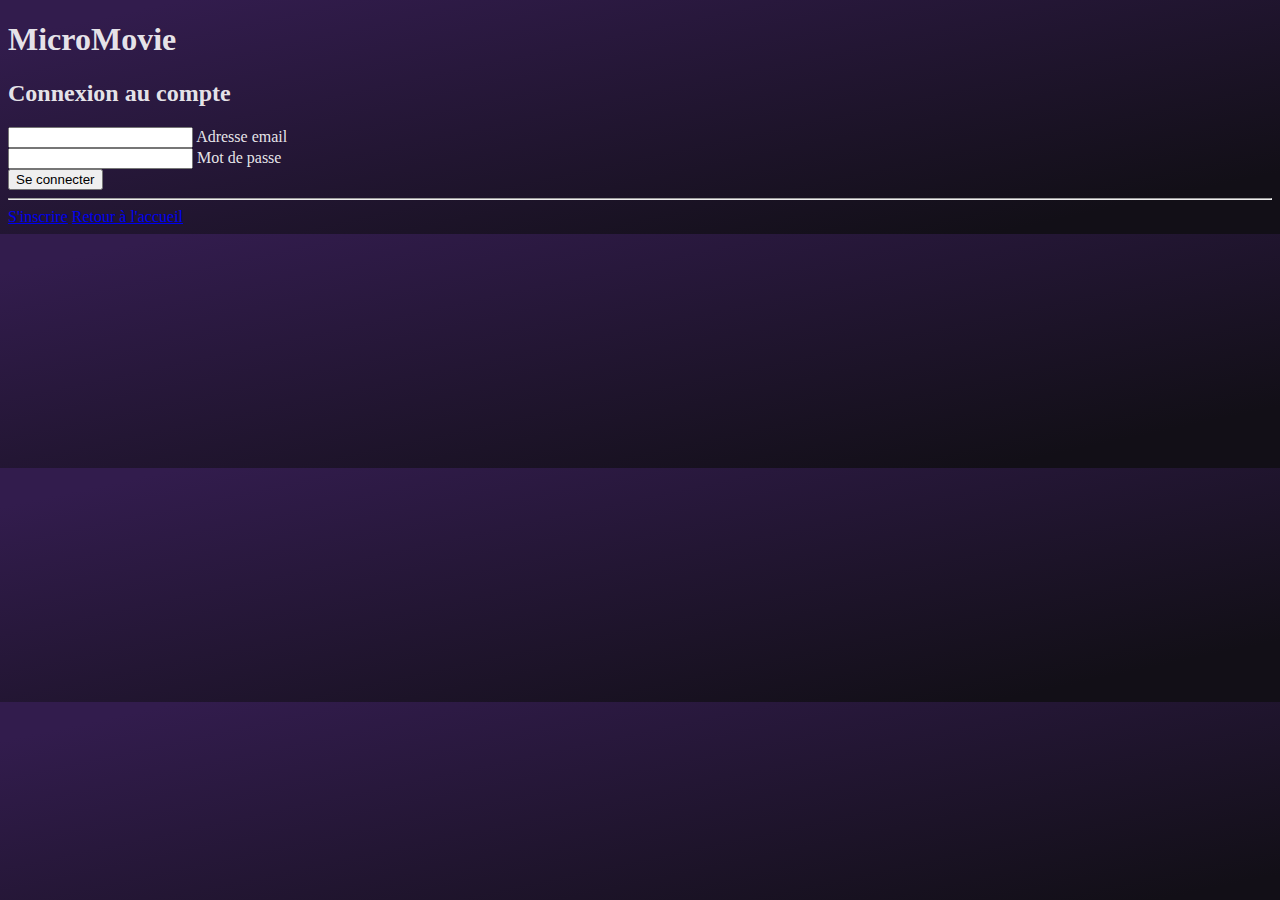
<file: login.html>
<!DOCTYPE html>
<html lang="en">
    <head>
        <meta charset="UTF-8" />
        <meta http-equiv="X-UA-Compatible" content="IE=edge" />
        <meta name="viewport" content="width=device-width, initial-scale=1.0" />
        <title>MicroMovie</title>

        <!-- Importation de Bootstrap -->
        <link
            href="https://cdn.jsdelivr.net/npm/bootstrap@5.3.0-alpha1/dist/css/bootstrap.min.css"
            rel="stylesheet"
            integrity="sha384-GLhlTQ8iRABdZLl6O3oVMWSktQOp6b7In1Zl3/Jr59b6EGGoI1aFkw7cmDA6j6gD"
            crossorigin="anonymous"
        />

        <link rel="stylesheet" href="./css/boostrap-page.css" />

        <script
            defer
            src="https://cdn.jsdelivr.net/npm/bootstrap@5.3.0-alpha1/dist/js/bootstrap.bundle.min.js"
            integrity="sha384-w76AqPfDkMBDXo30jS1Sgez6pr3x5MlQ1ZAGC+nuZB+EYdgRZgiwxhTBTkF7CXvN"
            crossorigin="anonymous"
        ></script>
    </head>

    <body
        class="vw-100 vh-100 d-flex flex-column justify-content-center m-0 bg-black text-white"
    >
        <main
            class="col-10 col-sm-8 col-md-6 col-lg-6 col-xl-4 col-xxl-4 m-auto"
        >
            <form action="./php/login.php" method="POST">
                <div class="d-flex flex-column align-items-start">
                    <h1 class="align-self-center mb-4">MicroMovie</h1>
                    <h2 class="h4 mb-3 fw-normal opacity-50">
                        Connexion au compte
                    </h2>

                    <div class="form-floating w-100 mb-3">
                        <input
                            type="email"
                            class="form-control bg-dark text-white border-0 bg-opacity-50"
                            id="email"
                            placeholder=" "
                            name="user_mail"
                        />
                        <label for="email" class="opacity-25"
                            >Adresse email</label
                        >
                    </div>

                    <div class="form-floating w-100 mb-3">
                        <input
                            type="password"
                            class="form-control bg-dark text-white border-0 bg-opacity-50"
                            id="password"
                            placeholder=" "
                            name="user_password"
                        />
                        <label for="password" class="opacity-25"
                            >Mot de passe</label
                        >
                    </div>

                    <button
                        class="w-100 btn btn-lg btn-primary"
                        type="submit"
                        id="submit"
                        name="connect"
                    >
                        Se connecter
                    </button>

                    <hr class="align-self-stretch m-4 border-opacity-10" />

                    <div
                        class="d-flex w-100 justify-content-between align-items-center flex-column flex-sm-row gap-2"
                    >
                        <a href="./register.html" class="text-decoration-none"
                            >S'inscrire</a
                        >
                        <a href="./index.php" class="text-decoration-none"
                            >Retour à l'accueil</a
                        >
                    </div>
                </div>
            </form>
        </main>
    </body>
</html>
</file>
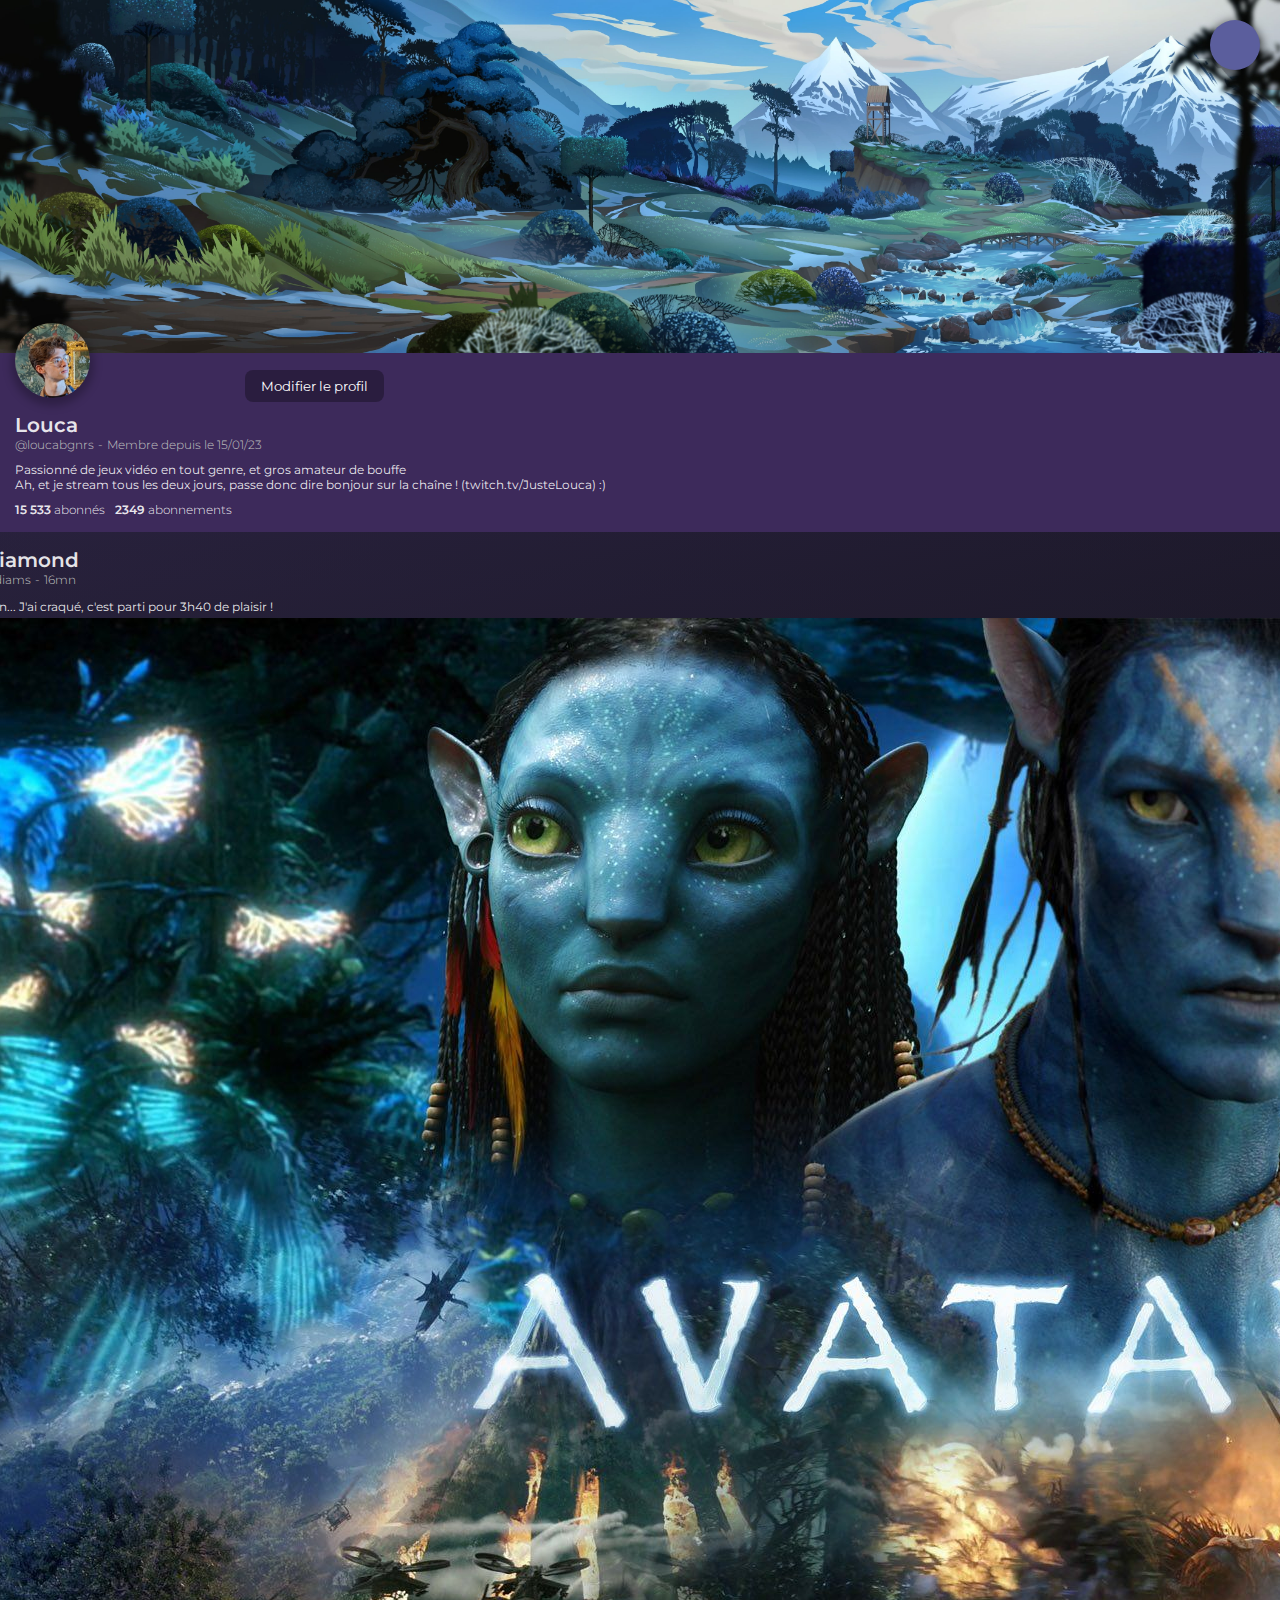
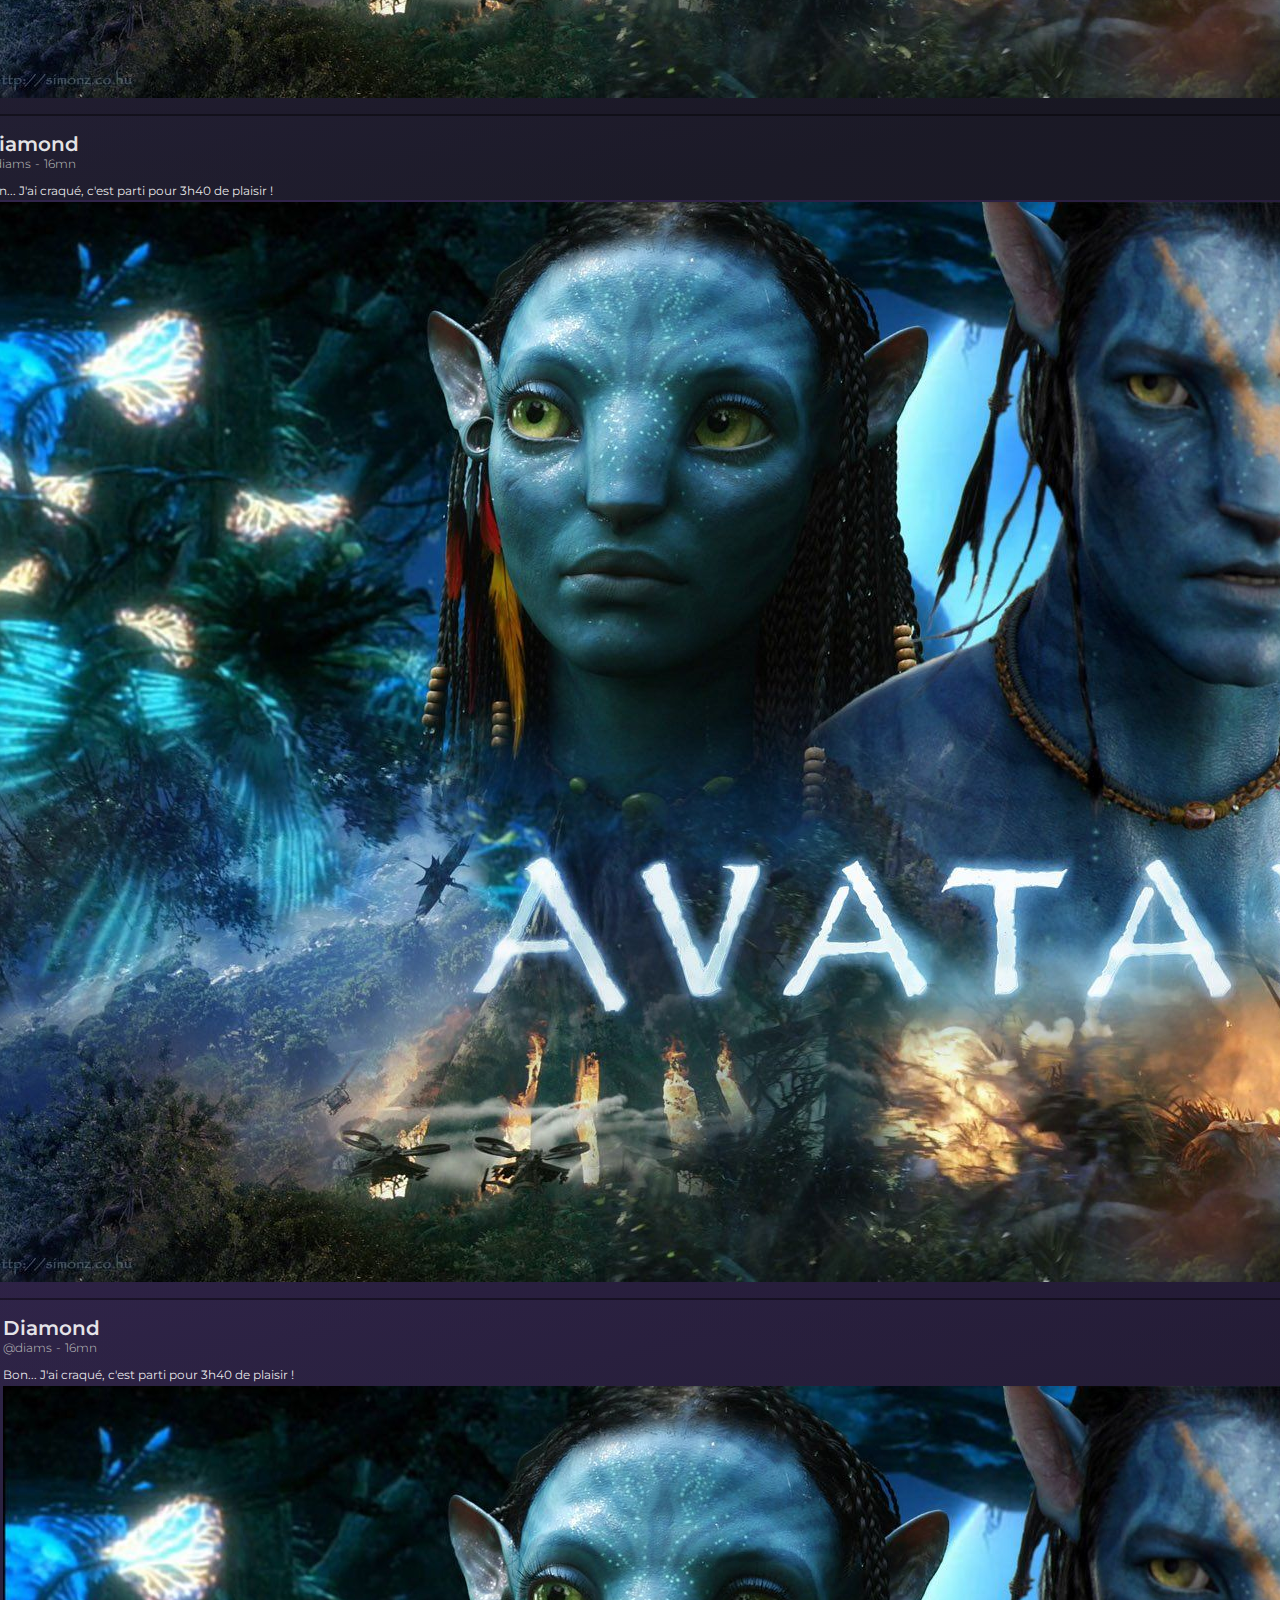
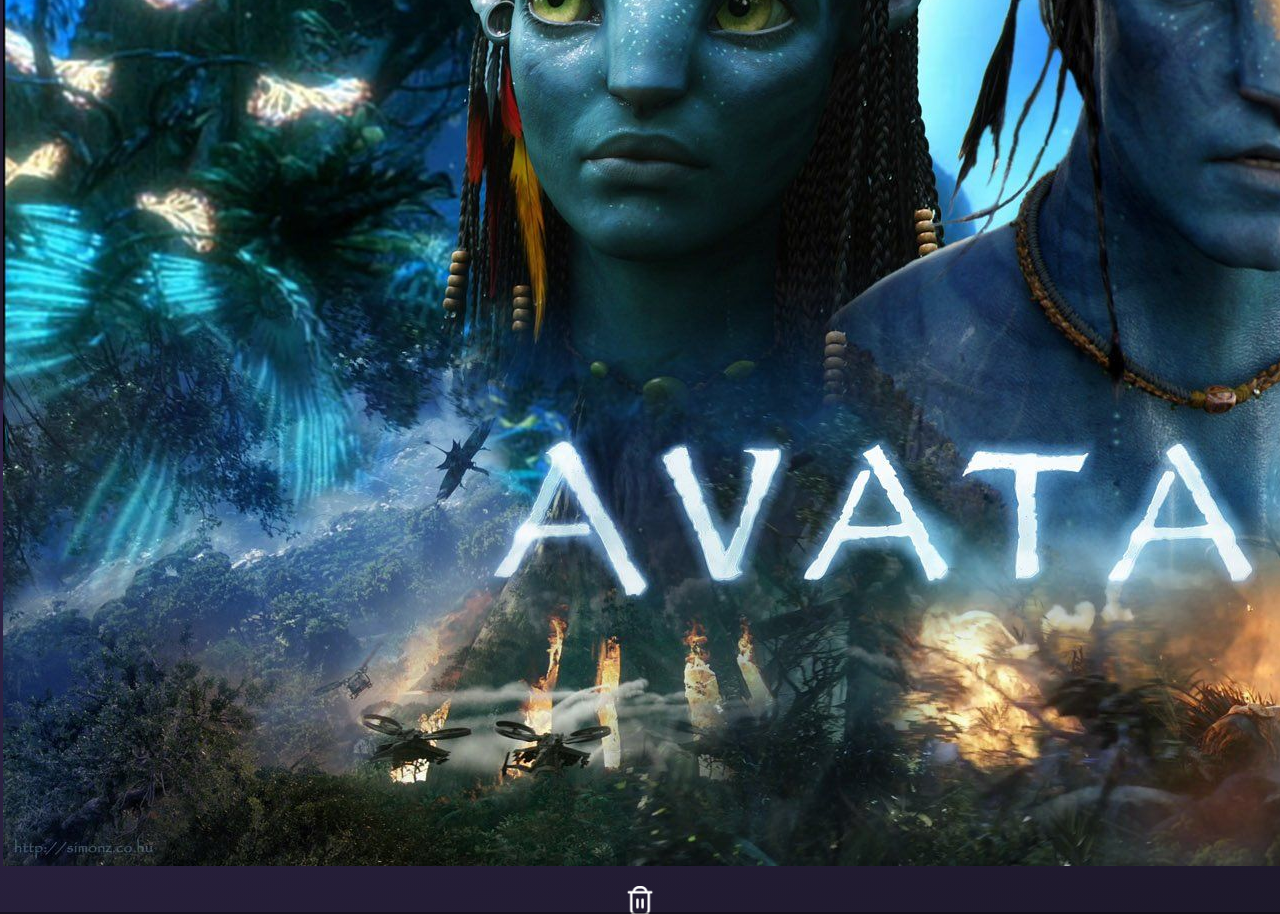
<file: profile.html>
<!DOCTYPE html>
<html lang="en">
    <head>
        <meta charset="UTF-8" />
        <meta http-equiv="X-UA-Compatible" content="IE=edge" />
        <meta name="viewport" content="width=device-width, initial-scale=1.0" />
        <title>Profile Page</title>

        <link rel="stylesheet" href="./css/style.css" />

        <link
            rel="stylesheet"
            href="https://cdn-uicons.flaticon.com/uicons-solid-rounded/css/uicons-solid-rounded.css"
        />
        <link
            rel="stylesheet"
            href="https://cdn-uicons.flaticon.com/uicons-regular-rounded/css/uicons-regular-rounded.css"
        />
        <link
            rel="stylesheet"
            href="https://cdn-uicons.flaticon.com/uicons-regular-straight/css/uicons-regular-straight.css"
        />

        <script defer src="./js/delete.js"></script>
    </head>
    <body>
        <div class="overlay-delete delete-hidden">
            <div class="delete-modal">
                <h2>Supprimer le post</h2>
                <div class="delete-choice">
                    <div class="non">
                        <h3>Non...</h3>
                    </div>
                    <div class="oui">
                        <h3>Oui !</h3>
                    </div>
                </div>
            </div>
        </div>

        <section class="profile-scroll">
            <img
                src="./images/profile-banner/wallpaperflare.com_wallpaper.jpg"
                alt="Banner"
                class="banner"
            />
            <a href="./index.php">
                <div class="exit">
                    <i class="fi fi-rr-angle-right"></i>
                </div>
            </a>
            <div class="profile">
                <div class="profile-config">
                    <img src="./images/pp/PP_Louca.jpg" alt="Photo de profil" />
                    <button class="config">Modifier le profil</button>
                </div>
                <div class="id id-profile">
                    <div class="display-name">
                        <h2 class="username">Louca</h2>
                    </div>
                    <div class="div-handle">
                        <h3 class="handle">@loucabgnrs</h3>
                        <h3 class="dash">-</h3>
                        <h3 class="time">Membre depuis le 15/01/23</h3>
                    </div>
                </div>
                <p>
                    Passionné de jeux vidéo en tout genre, et gros amateur de
                    bouffe<br />Ah, et je stream tous les deux jours, passe donc
                    dire bonjour sur la chaîne ! (twitch.tv/JusteLouca) :)
                </p>
                <div class="stats-abo">
                    <div class="abonnes">
                        <h5 class="abonnes-stats-strong">15 533</h5>
                        <h5 class="abonnes-stats">abonnés</h5>
                    </div>
                    <div class="abonnements">
                        <h5 class="abonnements-stats-strong">2349</h5>
                        <h5 class="abonnements-stats">abonnements</h5>
                    </div>
                </div>
            </div>
            <div class="publication">
                <div class="div-publication">
                    <img class="pp" src="./images/pp/PPLou.png" alt="🖼️" />
                    <div class="content-publication">
                        <div class="id">
                            <div class="name">
                                <h2 class="username">Diamond</h2>
                            </div>
                            <div class="div-handle">
                                <h3 class="handle">@diams</h3>
                                <h3 class="dash">-</h3>
                                <h3 class="time">16mn</h3>
                            </div>
                        </div>
                        <div class="post">
                            <p>
                                Bon... J'ai craqué, c'est parti pour 3h40 de
                                plaisir !
                            </p>
                            <img src="./images/img-post/avatar.jpg" alt="🖼️" />
                        </div>
                    </div>
                    <img
                        class="poubelle"
                        src="./images/icons/poubelle.png"
                        alt="🗑️"
                    />
                </div>
                <div class="transition"></div>
            </div>
            <div class="publication">
                <div class="div-publication">
                    <img class="pp" src="./images/pp/PPLou.png" alt="🖼️" />
                    <div class="content-publication">
                        <div class="id">
                            <div class="name">
                                <h2 class="username">Diamond</h2>
                            </div>
                            <div class="div-handle">
                                <h3 class="handle">@diams</h3>
                                <h3 class="dash">-</h3>
                                <h3 class="time">16mn</h3>
                            </div>
                        </div>
                        <div class="post">
                            <p>
                                Bon... J'ai craqué, c'est parti pour 3h40 de
                                plaisir !
                            </p>
                            <img src="./images/img-post/avatar.jpg" alt="🖼️" />
                        </div>
                    </div>
                    <img
                        class="poubelle"
                        src="./images/icons/poubelle.png"
                        alt="🗑️"
                    />
                </div>
                <div class="transition"></div>
            </div>
            <div class="publication">
                <div class="div-publication">
                    <img class="pp" src="./images/pp/PPLou.png" alt="🖼️" />
                    <div class="content-publication">
                        <div class="id">
                            <div class="name">
                                <h2 class="username">Diamond</h2>
                            </div>
                            <div class="div-handle">
                                <h3 class="handle">@diams</h3>
                                <h3 class="dash">-</h3>
                                <h3 class="time">16mn</h3>
                            </div>
                        </div>
                        <div class="post">
                            <p>
                                Bon... J'ai craqué, c'est parti pour 3h40 de
                                plaisir !
                            </p>
                            <img src="./images/img-post/avatar.jpg" alt="🖼️" />
                        </div>
                    </div>
                </div>
                <img
                    class="poubelle"
                    src="./images/icons/poubelle.png"
                    alt="🗑️"
                />
                <div class="transition"></div>
            </div>
        </section>
    </body>
</html>
</file>
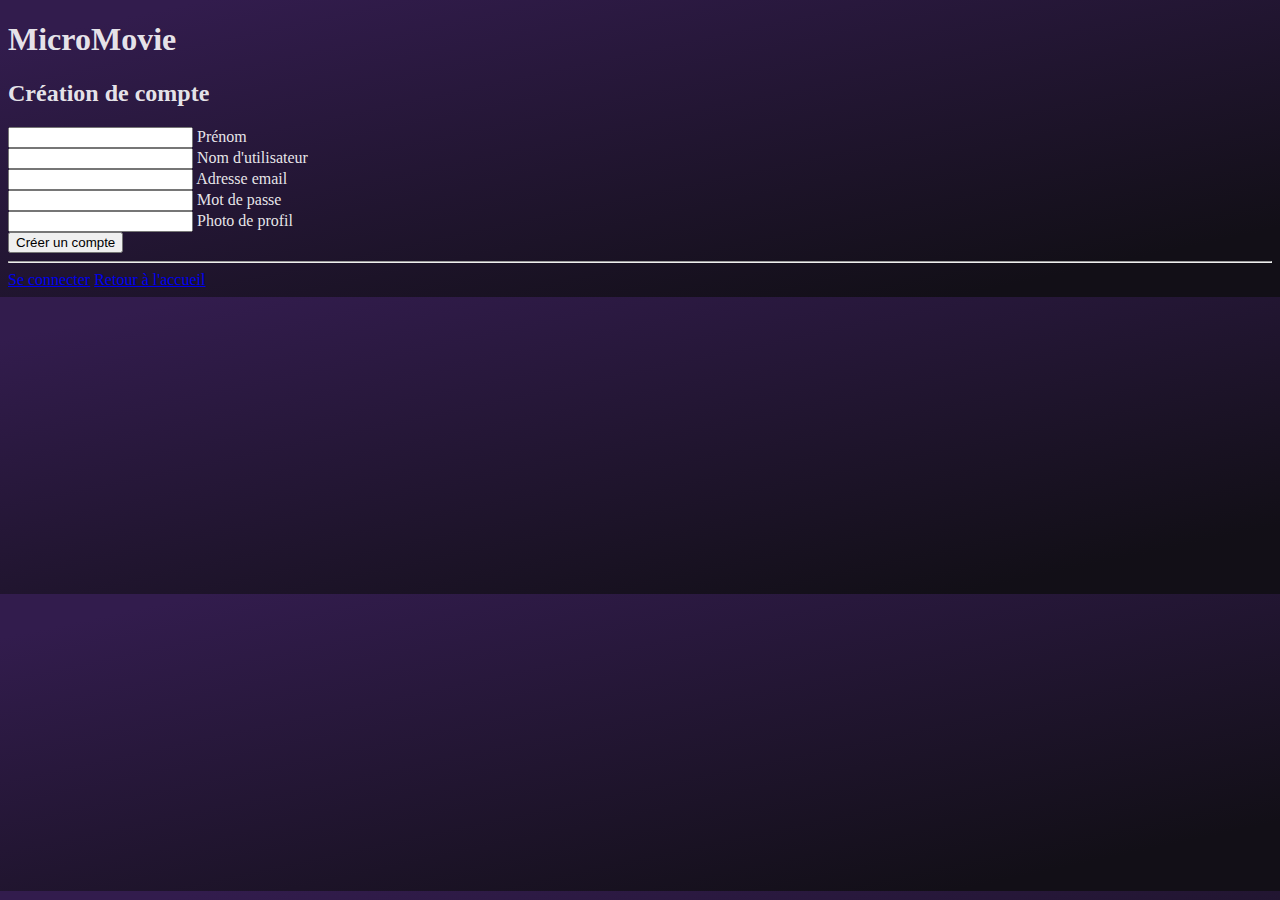
<file: register.html>
<!DOCTYPE html>
<html lang="en">
    <head>
        <meta charset="UTF-8" />
        <meta http-equiv="X-UA-Compatible" content="IE=edge" />
        <meta name="viewport" content="width=device-width, initial-scale=1.0" />
        <title>MicroMovie</title>

        <!-- Importation de Bootstrap -->
        <link
            href="https://cdn.jsdelivr.net/npm/bootstrap@5.3.0-alpha1/dist/css/bootstrap.min.css"
            rel="stylesheet"
            integrity="sha384-GLhlTQ8iRABdZLl6O3oVMWSktQOp6b7In1Zl3/Jr59b6EGGoI1aFkw7cmDA6j6gD"
            crossorigin="anonymous"
        />
        
        <link rel="stylesheet" href="./css/boostrap-page.css" />

        <script
            defer
            src="https://cdn.jsdelivr.net/npm/bootstrap@5.3.0-alpha1/dist/js/bootstrap.bundle.min.js"
            integrity="sha384-w76AqPfDkMBDXo30jS1Sgez6pr3x5MlQ1ZAGC+nuZB+EYdgRZgiwxhTBTkF7CXvN"
            crossorigin="anonymous"
        ></script>
    </head>

    <body
        class="vw-100 vh-100 d-flex flex-column justify-content-center m-0 bg-black text-white"
    >
        <main
            class="col-10 col-sm-8 col-md-6 col-lg-6 col-xl-4 col-xxl-4 m-auto"
        >
            <form action="./php/register.php" method="POST">
                <div class="d-flex flex-column align-items-start">
                    <h1 class="align-self-center mb-4">MicroMovie</h1>
                    <h2 class="h4 mb-3 fw-normal opacity-50">
                        Création de compte
                    </h2>

                    <div class="form-floating w-100 mb-3">
                        <input
                            type="text"
                            class="form-control bg-dark text-white border-0 bg-opacity-50"
                            id="name"
                            placeholder=" "
                            name="user_name"
                            autocomplete="off"
                        />
                        <label for="name" class="opacity-25">Prénom</label>
                    </div>

                    <div class="form-floating w-100 mb-3">
                        <input
                            type="text"
                            class="form-control bg-dark text-white border-0 bg-opacity-50"
                            id="username"
                            placeholder=" "
                            name="user_nickname"
                            autocomplete="off"
                        />
                        <label for="username" class="opacity-25"
                            >Nom d'utilisateur</label
                        >
                    </div>

                    <div class="form-floating w-100 mb-3">
                        <input
                            type="email"
                            class="form-control bg-dark text-white border-0 bg-opacity-50"
                            id="email"
                            placeholder=" "
                            name="user_mail"
                            autocomplete="off"
                        />
                        <label for="email" class="opacity-25"
                            >Adresse email</label
                        >
                    </div>

                    <div class="form-floating w-100 mb-3">
                        <input
                            type="password"
                            class="form-control bg-dark text-white border-0 bg-opacity-50"
                            id="password"
                            placeholder=" "
                            name="user_password"
                            autocomplete="off"
                        />
                        <label for="password" class="opacity-25"
                            >Mot de passe</label
                        >
                    </div>

                    <div class="form-floating w-100 mb-3">
                        <input
                            type="text"
                            class="form-control bg-dark text-white border-0 bg-opacity-50"
                            id="picture"
                            placeholder=" "
                            name="user_pic"
                            autocomplete="off"
                        />
                        <label for="picture" class="opacity-25"
                            >Photo de profil</label
                        >
                    </div>

                    <button
                        class="w-100 btn btn-lg btn-primary"
                        type="submit"
                        id="submit"
                        name="create"
                    >
                        Créer un compte
                    </button>

                    <hr class="align-self-stretch m-4 border-opacity-10" />

                    <div
                        class="d-flex w-100 justify-content-between align-items-center flex-column flex-sm-row gap-2"
                    >
                        <a href="./login.html" class="text-decoration-none"
                            >Se connecter</a
                        >
                        <a href="./index.php" class="text-decoration-none"
                            >Retour à l'accueil</a
                        >
                    </div>
                </div>
            </form>
        </main>
    </body>
</html>
</file>
<file: css/boostrap-page.css>
@import url(./components/color.css);

body {
    background: linear-gradient(
        167.95deg,
        var(--background-first) 7.64%,
        var(--background-second) 87.85%
    );

    color: var(--text-white);
}
</file>
<file: css/style.css>
/* Ajout des styles des composants */
@import url(./components/burger.css);
@import url(./components/color.css);
@import url(./components/images.css);
@import url(./components/modal.css);
@import url(./components/publication.css);
@import url(./components/sidebar.css);
@import url(./components/tags.css);
@import url(./components/texts.css);
@import url(./components/popup.css);
@import url(./components/inputs/input-file.css);
@import url(./components/inputs/input-textarea.css);
@import url(./components/inputs/input-submit.css);

@import url(./header.css);
@import url(./profile.css);

/* Ajout des fonts */
@import url("./fonts/montserrat.css");

* {
    margin: 0;
    padding: 0;
    box-sizing: border-box;
    font-family: "Montserrat", sans-serif;
    list-style: none;
}

body {
    background: linear-gradient(
        167.95deg,
        var(--background-first) 7.64%,
        var(--background-second) 87.85%
    );

    color: var(--text-white);

    width: 100vw;
    height: 100vh;
    overflow: hidden;
}

a {
    text-decoration: none;
}

/* Scrollbar */
::-webkit-scrollbar {
    width: 8px;
    height: 8px;
}

::-webkit-scrollbar-track {
    background: var(--background-second);
    border-radius: 4px;
}

::-webkit-scrollbar-thumb {
    background: var(--background-button);
    border-radius: 4px;
}
</file>
